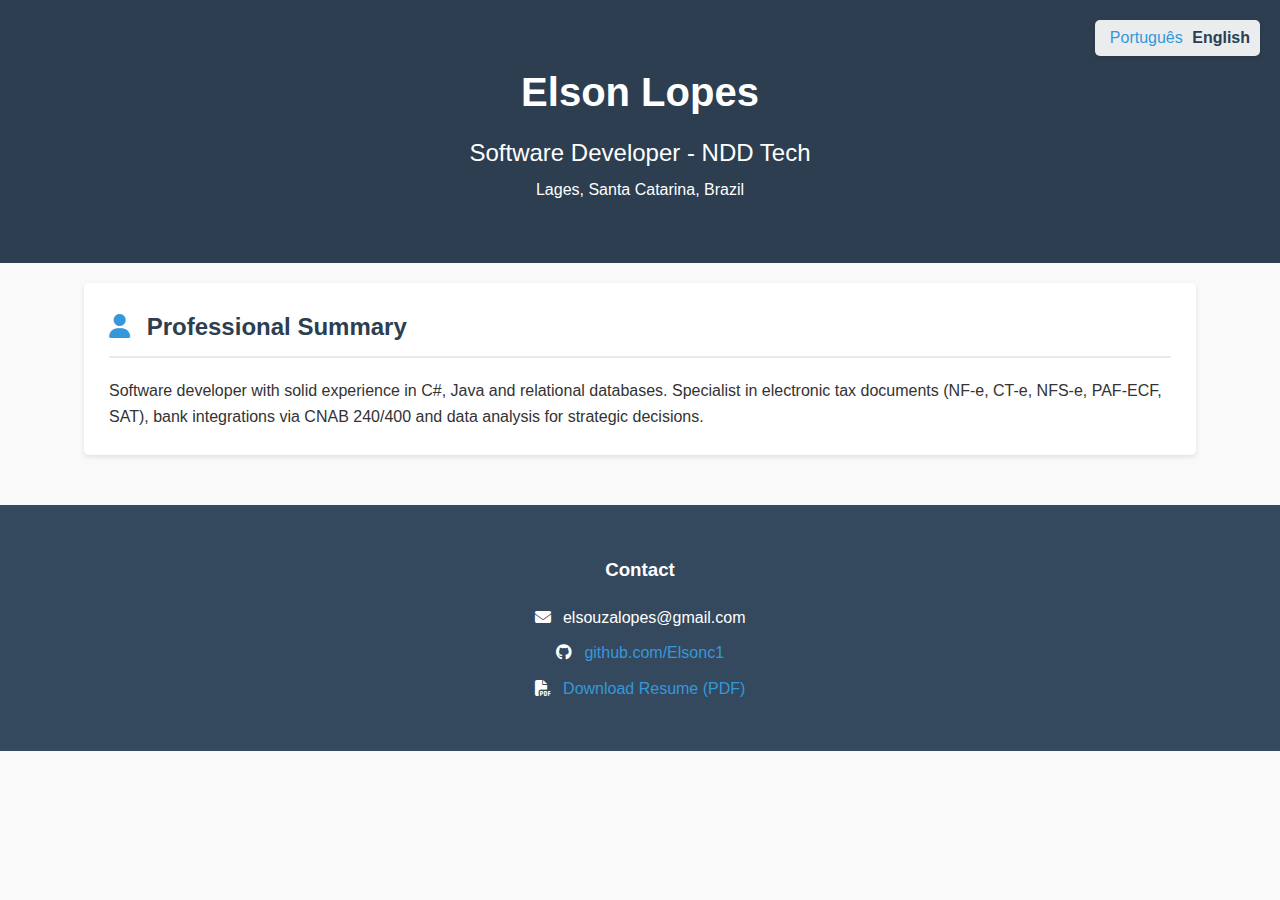
<file: portfolio/en.html>
<!DOCTYPE html>
<html lang="en">

<head>
    <link rel="alternate" hreflang="pt" href="https://elsonc1.github.io/pt.html">
    <link rel="alternate" hreflang="en" href="https://elsonc1.github.io/en.html">
    <meta charset="UTF-8">
    <meta name="viewport" content="width=device-width, initial-scale=1.0">
    <title>Elson Lopes - Software Developer</title>
    <link rel="stylesheet" href="style.css">
    <link rel="stylesheet" href="https://cdnjs.cloudflare.com/ajax/libs/font-awesome/6.4.0/css/all.min.css">
    <link rel="alternate" hreflang="pt" href="pt.html">
</head>

<body>
    <div class="language-switcher">
        <a href="pt.html" class="language-option">Português</a>
        <span class="current-language">English</span>
    </div>

    <header>
        <div class="container">
            <h1>Elson Lopes</h1>
            <h2>Software Developer - NDD Tech</h2>
            <p>Lages, Santa Catarina, Brazil</p>
        </div>
    </header>

    <main class="container">
        <section id="summary">
            <h3><i class="fas fa-user"></i> Professional Summary</h3>
            <p>Software developer with solid experience in C#, Java and relational databases. Specialist in electronic
                tax documents (NF-e, CT-e, NFS-e, PAF-ECF, SAT), bank integrations via CNAB 240/400 and data analysis
                for strategic decisions.</p>
        </section>
    </main>

    <footer>
        <div class="container">
            <h3>Contact</h3>
            <div class="contact-info">
                <p><i class="fas fa-envelope"></i> elsouzalopes@gmail.com</p>
                <p><i class="fab fa-github"></i> <a href="https://github.com/Elsonc1"
                        target="_blank">github.com/Elsonc1</a></p>
                <p><i class="fas fa-file-pdf"></i> <a href="assets/pdf/Profile-EN.pdf" target="_blank">Download Resume
                        (PDF)</a></p>
            </div>
        </div>
    </footer>

    <script src="script.js"></script>
</body>

</html>
</file>
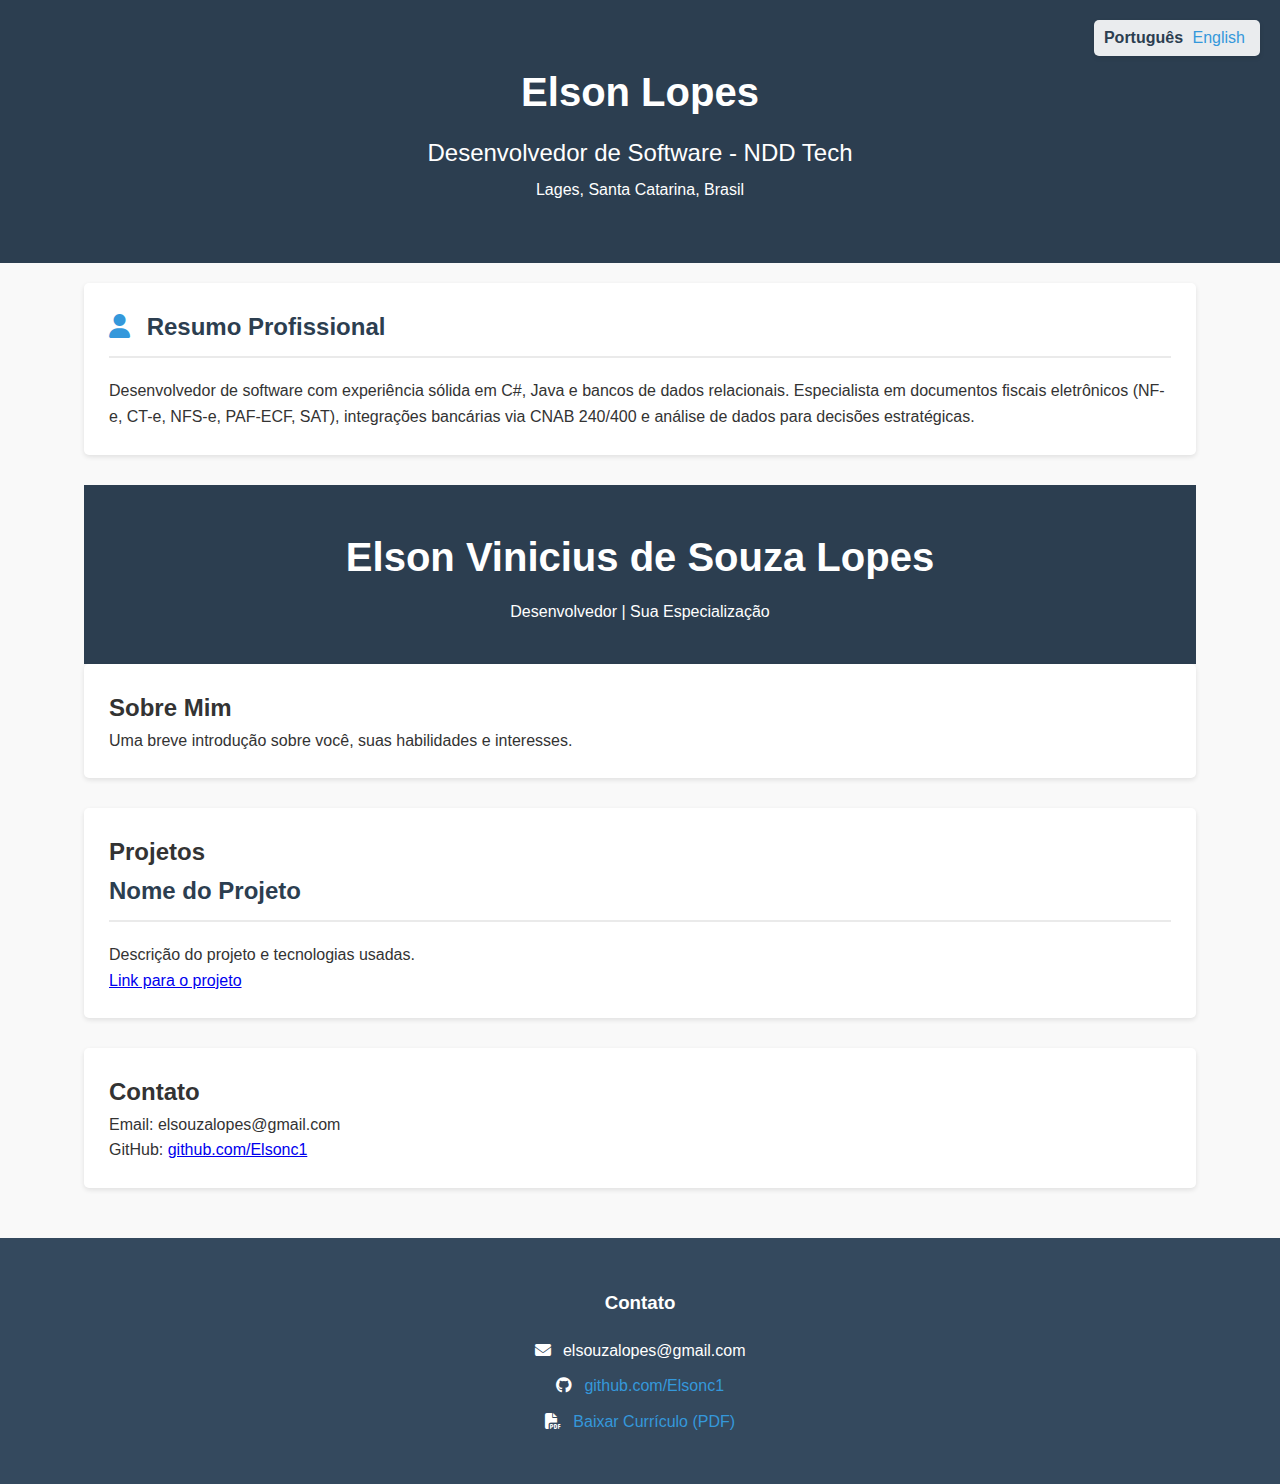
<file: portfolio/pt.html>
<!DOCTYPE html>
<html lang="pt-BR">

<head>
    <meta charset="UTF-8">
    <meta name="viewport" content="width=device-width, initial-scale=1.0">
    <title>Elson Lopes - Desenvolvedor de Software</title>
    <link rel="stylesheet" href="style.css">
    <link rel="stylesheet" href="https://cdnjs.cloudflare.com/ajax/libs/font-awesome/6.4.0/css/all.min.css">
    <link rel="alternate" hreflang="en" href="en.html">
    <link rel="alternate" hreflang="en" href="https://elsonc1.github.io/en.html">
    <link rel="alternate" hreflang="pt" href="https://elsonc1.github.io/pt.html">
</head>

<body>
    <div class="language-switcher">
        <span class="current-language">Português</span>
        <a href="en.html" class="language-option">English</a>
    </div>

    <header>
        <div class="container">
            <h1>Elson Lopes</h1>
            <h2>Desenvolvedor de Software - NDD Tech</h2>
            <p>Lages, Santa Catarina, Brasil</p>
        </div>
    </header>

    <main class="container">
        <section id="summary">
            <h3><i class="fas fa-user"></i> Resumo Profissional</h3>
            <p>Desenvolvedor de software com experiência sólida em C#, Java e bancos de dados relacionais. Especialista
                em documentos fiscais eletrônicos (NF-e, CT-e, NFS-e, PAF-ECF, SAT), integrações bancárias via CNAB
                240/400 e análise de dados para decisões estratégicas.</p>
        </section>

        <header>
            <h1>Elson Vinicius de Souza Lopes</h1>
            <p>Desenvolvedor | Sua Especialização</p>
        </header>

        <section id="sobre">
            <h2>Sobre Mim</h2>
            <p>Uma breve introdução sobre você, suas habilidades e interesses.</p>
        </section>

        <section id="projetos">
            <h2>Projetos</h2>
            <div class="project">
                <h3>Nome do Projeto</h3>
                <p>Descrição do projeto e tecnologias usadas.</p>
                <a href="#">Link para o projeto</a>
            </div>
        </section>

        <section id="contato">
            <h2>Contato</h2>
            <p>Email: elsouzalopes@gmail.com</p>
            <p>GitHub: <a href="https://github.com/Elsonc1">github.com/Elsonc1</a></p>
        </section>

    </main>

    <footer>
        <div class="container">
            <h3>Contato</h3>
            <div class="contact-info">
                <p><i class="fas fa-envelope"></i> elsouzalopes@gmail.com</p>
                <p><i class="fab fa-github"></i> <a href="https://github.com/Elsonc1"
                        target="_blank">github.com/Elsonc1</a></p>
                <p><i class="fas fa-file-pdf"></i> <a href="assets/pdf/Profile-PT.pdf" target="_blank">Baixar Currículo
                        (PDF)</a></p>
            </div>
        </div>
    </footer>

    <script src="script.js"></script>
</body>

</html>
</file>
<file: portfolio/style.css>
* {
    margin: 0;
    padding: 0;
    box-sizing: border-box;
    font-family: 'Segoe UI', Tahoma, Geneva, Verdana, sans-serif;
}

body {
    line-height: 1.6;
    color: #333;
    background-color: #f9f9f9;
}

.container {
    width: 90%;
    max-width: 1200px;
    margin: 0 auto;
    padding: 20px;
}

header {
    background-color: #2c3e50;
    color: white;
    padding: 40px 0;
    text-align: center;
}

header h1 {
    font-size: 2.5rem;
    margin-bottom: 10px;
}

header h2 {
    font-size: 1.5rem;
    font-weight: normal;
    margin-bottom: 5px;
}

section {
    margin-bottom: 30px;
    background: white;
    padding: 25px;
    border-radius: 5px;
    box-shadow: 0 2px 5px rgba(0, 0, 0, 0.1);
}

section h3 {
    color: #2c3e50;
    margin-bottom: 20px;
    font-size: 1.5rem;
    border-bottom: 2px solid #eaeaea;
    padding-bottom: 10px;
}

section h3 i {
    margin-right: 10px;
    color: #3498db;
}

.job {
    margin-bottom: 25px;
}

.job h4 {
    color: #2c3e50;
    font-size: 1.3rem;
    margin-bottom: 5px;
}

.duration {
    color: #7f8c8d;
    font-style: italic;
    margin-bottom: 10px;
}

.position {
    margin-left: 20px;
    margin-bottom: 20px;
}

.position h5 {
    color: #34495e;
    font-size: 1.1rem;
    margin-bottom: 5px;
}

.position ul {
    margin-left: 20px;
}

.position li {
    margin-bottom: 5px;
}

.skills-container {
    display: flex;
    flex-wrap: wrap;
    gap: 20px;
}

.skill-category {
    flex: 1;
    min-width: 250px;
}

.skill-category h4 {
    color: #34495e;
    margin-bottom: 10px;
}

.skill-category ul {
    list-style-type: none;
}

.skill-category li {
    background: #eaf2f8;
    margin-bottom: 8px;
    padding: 8px 12px;
    border-radius: 3px;
}

footer {
    background-color: #34495e;
    color: white;
    padding: 30px 0;
    text-align: center;
}

footer h3 {
    margin-bottom: 20px;
}

.contact-info {
    display: flex;
    flex-direction: column;
    gap: 10px;
}

.contact-info a {
    color: #3498db;
    text-decoration: none;
}

.contact-info a:hover {
    text-decoration: underline;
}

.contact-info i {
    margin-right: 8px;
}

@media (max-width: 768px) {
    header h1 {
        font-size: 2rem;
    }

    header h2 {
        font-size: 1.2rem;
    }

    .skills-container {
        flex-direction: column;
    }
}

.language-switcher {
    position: absolute;
    top: 20px;
    right: 20px;
    background: rgba(255, 255, 255, 0.9);
    padding: 5px 10px;
    border-radius: 5px;
    box-shadow: 0 2px 5px rgba(0, 0, 0, 0.1);
    z-index: 100;
}

.language-option {
    color: #3498db;
    text-decoration: none;
    margin: 0 5px;
}

.current-language {
    font-weight: bold;
    color: #2c3e50;
}
</file>
